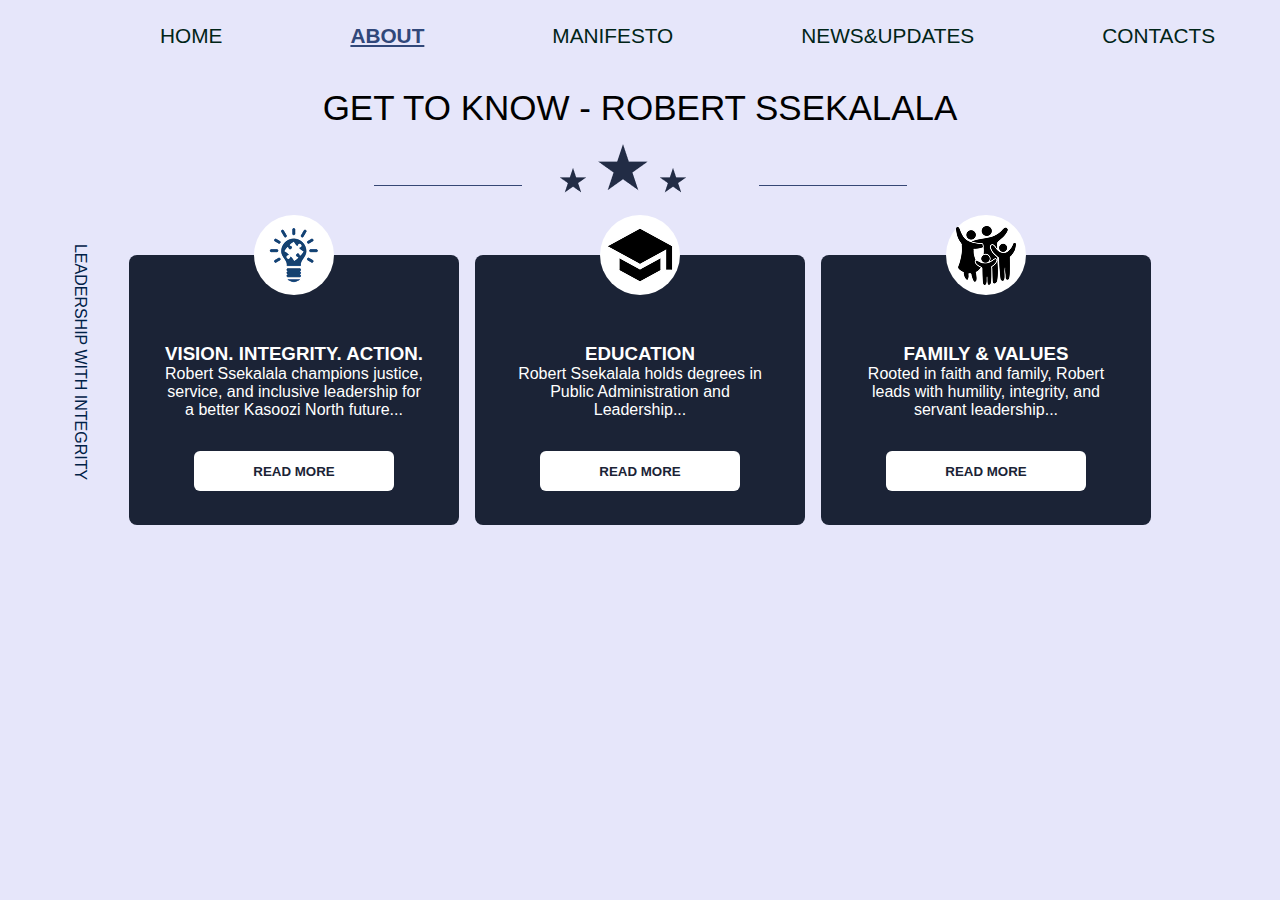
<file: about.html>
<!DOCTYPE html>
<html lang="en">
<head>
  <meta charset="UTF-8" />
  <meta name="viewport" content="width=device-width, initial-scale=1.0"/>
  <title>sekalalarobert.com/about</title>
  <link rel="stylesheet" href="style1.css" />
</head>
<body>
<!-- Naviagtion links in header -->
  <header>
    <nav>
      <div class="nav">
        <ul class="links">
          <li><a href="index.html">HOME</a></li>
          <li><a href="about.html" class="active">ABOUT</a></li><!--class active added to make about link standout-->
          <li><a href="Manifesto.html">MANIFESTO</a></li>
          <li><a href="news.html">NEWS&UPDATES</a></li>
          <li><a href="contacts.html">CONTACTS</a></li>
        </ul>
      </div>
    </nav>
  </header>
<!-- Body fieldset Section -->
  <section class="about-section" id="about">
    <!-- Division to nest heading and star images in "top" class -->
    <div class="top">
      <p style="font-size: 35px; margin-top: 10px;">GET TO KNOW - ROBERT SSEKALALA</p>
      <img src="Group 8.png" alt="Robert Ssekalala">
    </div>
<!-- Division with class "cards-wrapper" to nest the class "cards" which includes class "vertext" for 
 vertical text, and class "cards" which nests individual class "card" fieldset elements -->
    <div class="cards-wrapper">
      <div class="vertext">LEADERSHIP WITH INTEGRITY</div>
      <div class="cards">
<!-- Card1 - Vision fieldset -->
        <div class="card">
          <fieldset>
            <legend><img src="vision.png" alt="Vision"></legend>
            <h3>VISION. INTEGRITY. ACTION.</h3>
            <p class="text-preview">Robert Ssekalala champions justice, service, and inclusive leadership for a better Kasoozi North future...</p>
<!-- Button that diplays vision modal  -->
            <button class="readmore" data-fulltext="
      Robert Ssekalala champions justice, service, and inclusive leadership for a better Kasoozi North future.
      Vision:
      A united, empowered, and prosperous Kasozi North where every citizen has access to quality services, equal opportunity, and a voice in leadership.
      Mission:
      To be a servant leader who listens, acts, and transforms the lives of the people of Kasozi North through inclusive governance, sustainable development, and grassroots empowerment.

      Career Achievements & Community Work
      Public Service Experience:
      Over the past 12 years, Robert has worked in various roles within local government and NGOs, focusing on youth empowerment, education access, and rural development.

      Founder, Kasozi Uplift Foundation:
      Provides school fees for orphans, mentorship for youth, and small business support for women in rural areas.

      Health & Sanitation Projects:
      Led successful community initiatives to build boreholes, promote hygiene education, and improve maternal health services across five parishes.

      Youth Skills Development:
      Supported over 400 youth in Kasozi North to gain practical skills in carpentry, tailoring, and agriculture.
">READ MORE</button>
          </fieldset>
        </div>
<!-- card2 - education fieldset -->
        <div class="card">
          <fieldset>
            <legend><img src="edu.png" alt="Education"></legend>
            <h3>EDUCATION</h3>
            <p class="text-preview">Robert Ssekalala holds degrees in Public Administration and Leadership...</p>
            <button class="readmore" data-fulltext="
Robert Ssekalala holds a Bachelors Degree in Public Administration and Management from Makerere University.
He also pursued a Postgraduate Diploma in Leadership and Governance from Uganda Management Institute (UMI),
equipping him with the skills to serve effectively in public office.
">READ MORE</button>
          </fieldset>
        </div>
<!-- card3 - family fiedset -->
        <div class="card">
          <fieldset>
            <legend><img src="family.png" alt="Family"></legend>
            <h3>FAMILY & VALUES</h3>
            <p class="text-preview">Rooted in faith and family, Robert leads with humility, integrity, and servant leadership...</p>
            <button class="readmore" data-fulltext="
Born and raised in Kasozi North, Robert is a devoted husband and father of three.
He grew up in a humble family that instilled in him the values of honesty, hard work, respect for others,
and the belief that leadership is a duty to uplift—not a privilege for personal gain.

His Christian faith guides his decisions, and he believes in servant leadership rooted in love, unity, and truth.
">READ MORE</button>
          </fieldset>
        </div>

      </div><!--closes class "cards"-->
    </div><!--closes classs "class-wrapper"-->
  </section>

  <!-- Modal Html code-->
  <div id="modal" class="modal"><!--id for javascript, and class allows CSS decoration of entire modal object-->
    <div class="modal-content"><!--styles modal content-->
      <span class="close">&times;</span><!--for the close(x) button-->
      <p id="modal-text"></p><!--for modal text design-->
    </div>
  </div>

  <script src="aboutscript.js"></script>
</body>
</html>
</file>
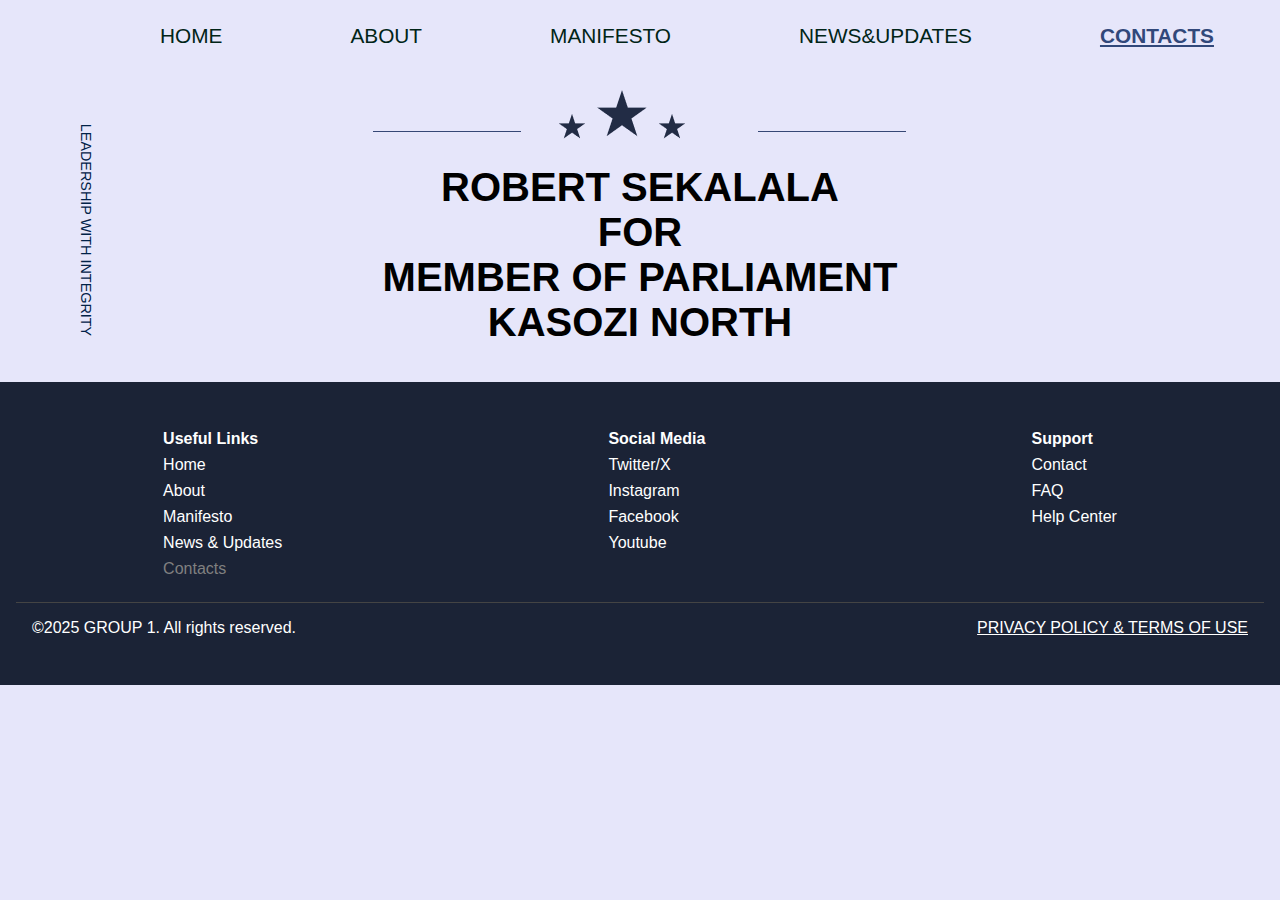
<file: contacts.html>
<!DOCTYPE html>
<html lang="en">
<head>
  <meta charset="UTF-8" />
  <meta name="viewport" content="width=device-width, initial-scale=1.0"/>
  <title>sekalalarobert.com/contacts</title>
  <link rel="stylesheet" href="style1.css" />
</head>
<body>
<!-- Naviagtion links in header -->
  <header>
    <nav>
      <div class="nav">
        <ul class="links">
          <li><a href="index.html">HOME</a></li>
          <li><a href="about.html">ABOUT</a></li>
          <li><a href="Manifesto.html">MANIFESTO</a></li>
          <li><a href="news.html">NEWS&UPDATES</a></li>
          <li><a href="contacts.html" class="active">CONTACTS</a></li><!--class active added to make contact link standout-->
        </ul>
      </div>
    </nav>
  </header>

<div class="c_content">
    <!-- Division to nest heading and star images in "top" class -->
    <div class="ctxt">
      <img src="Group 8.png" alt="Robert Ssekalala"><br>
      <p style="font-size: 40px; padding: 20px; font-weight: bolder;"><strong>ROBERT SEKALALA<br>FOR<br>MEMBER OF PARLIAMENT</strong><br>KASOZI NORTH</p>
    </div>
<!-- Division with class "vertext"-->
    <div class="verttext">
      LEADERSHIP WITH INTEGRITY
    </div>
</div>


<footer class="contact-footer">
  <div class="footer-content">
    <div class="footer-section">
      <h4 style="text-align:left;">Useful Links</h4>
    <ul style="list-style:none;">
      <li><a href="index.html">Home</a></li>
      <li><a href="About.html">About</a></li>
      <li><a href="Manifesto.html">Manifesto</a></li>
      <li><a href="news.html">News & Updates</a></li>
      <li><a href="contacts.html" class="active">Contacts</a></li>
   </ul>
  </div>
    <div class="footer-section">
      <h4>Social Media</h4>
      <ul style="list-style:none;">
        <li><a href="https://www.twitter.com/">Twitter/X</a></li>
        <li><a href="https://www.instagram.com" >Instagram</a></li>
        <li><a href="https://www.facebook.com" >Facebook</a></li>
        <li><a href="https://www.youtube.com" >Youtube</a></li>
      </ul>
    </div>
    <div class="footer-section">
      <h4>Support</h4>
      <ul style="list-style: none;">
        <li>
          <a href="#" id="contactid">Contact</a>
            <div class="contactModal" style="display: none;">
              <div class="ContactmodalContent">
                <span class="close">&times;</span>
                <p>
                  <b>Call:</b><br>+256 300 000 000<br>
                  <b>Text or Whatsapp:</b><br> +256 700 000000<br>
                  <b>Email:</b><br>
                  <a href="https://www.gmail.com" style="color: blue;">robertsekala##@outlook.com</a>
                </p>
              </div>
            </div>
        </li>
        <li><a href="#" onclick="alert('No Questions to display currently.')">FAQ</a></li>
        <li><a href="#" onclick="alert('Sorry, Help Center is Currently Unavailble. Please Try Again Later.')">Help Center</a></li>
      </ul>
    </div>
  </div>
   
  <div class="footer-bottom">
    <p>&copy;2025 GROUP 1. All rights reserved.</p>
    <a href="privacy.html" style="color: white;">PRIVACY POLICY & TERMS OF USE</a>
  </div>
</footer>

  <script src="contactScript.JS"></script>
</body>
</html>
</file>
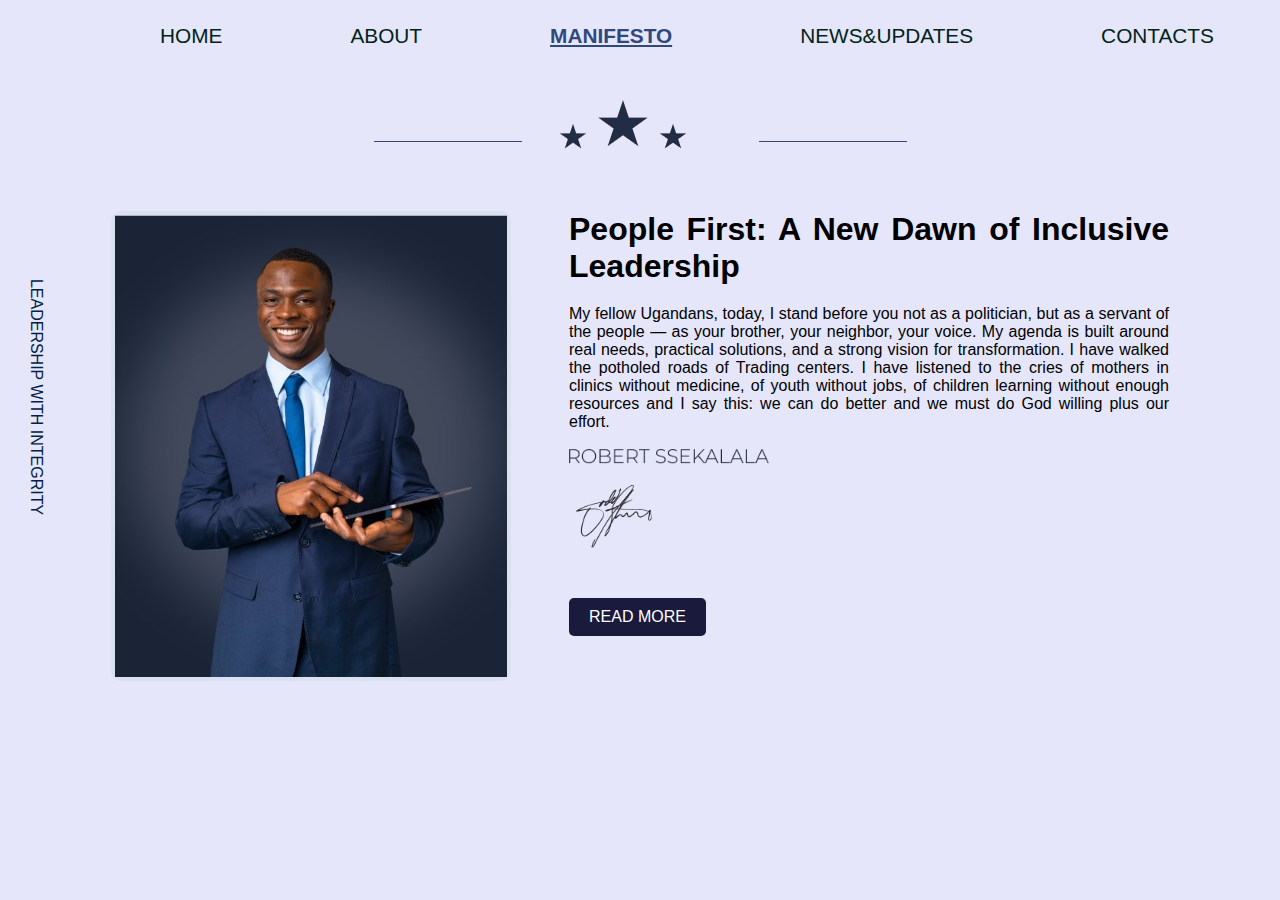
<file: Manifesto.html>
<!DOCTYPE html>
<html lang="en">
<head>
  <meta charset="UTF-8" />
  <meta name="viewport" content="width=device-width, initial-scale=1.0"/>
  <title>sekalalarobert.com/manifesto</title>
  <link rel="stylesheet" href="manifestoStyle.css" />
</head>
<body>
<!-- Naviagtion links in header -->
  <header>
    <nav>
      <div class="nav">
        <ul class="links">
          <li><a href="index.html">HOME</a></li>
          <li><a href="about.html">ABOUT</a></li><!--class active added to make about link standout-->
          <li><a href="Manifesto.html" class="active">MANIFESTO</a></li>
          <li><a href="news.html">NEWS&UPDATES</a></li>
          <li><a href="contacts.html">CONTACTS</a></li>
        </ul>
      </div>
    </nav>
  </header>

  <body>
            <img src="Group 8.png" style="display: block; margin: auto; padding: 20px;" alt="Stars">
            <div class="content">
              <div class="lftmd">
                <p class="vertext">LEADERSHIP WITH INTEGRITY</p>
                <img src="robert.jpg" style="width: 400px; height: 470px; margin-right: 10px;" alt="Robert Ssekalala">
              </div>
              <div class="ftxt">
                <h1>People First: A New Dawn of Inclusive Leadership</h1>
                  <p>
                    My fellow Ugandans, today, I stand before you not as a politician,
                    but as a servant of the people — as your brother, your neighbor, 
                    your voice. My agenda is built around real needs, practical solutions,
                    and a strong vision for transformation. I have walked the potholed 
                    roads of Trading centers. I have listened to the cries of mothers in 
                    clinics without medicine, of youth without jobs, of children learning 
                    without enough resources and I say this: we can do better and we must 
                    do God willing plus our effort.
                  </p><br>
                  <img src="name.png" style="width:200px; height:15px;"><br>
                  <img src="sign.png" style="width:90px; height: 70px"><br>
                  <p id="rtxt"></p>
                  <br><button id="rbtn">READ MORE</button>
              </div>
              </div>
                    <div class="extra" id="extra">
                        <p>I believe in a Uganda where every citizen young or old, 
                          rich or poor has the opportunity to live a healthy, 
                          educated, and empowered life. I come to you with a plan, 
                          practical, focused to improve on some of what we already
                           have. We have hospitals — but many lack medicine and 
                           equipment. We have schools — but some still lack teachers 
                           and materials. We have youth — skilled, brilliant, ready — 
                           but locked out of opportunity. Together, we can fix this. 
                           Together, we can rise.</p>
                        <h3 class="section-title">HEALTH FOR EVERYONE</h3>
                        <p>When our people are healthy, our nation is strong. Because
                           good health is not a privilege but rather a right then every 
                           member of the community is entitled to the following services
                            when given our power:</p>
                        <ul type="square">
                            <li>No mother should ever die while giving life.</li>
                            <li>No child should grow up without access to a doctor.</li>
                            <li>Under my leadership, we shall rebuild our health system 
                              from the ground up.</li>
                            <li>Recruit and train more health workers, especially in 
                              underserved areas.</li>
                            <li>Free maternal care for every expectant mother.</li>
                            <li>Upgrade and equip rural health centers with modern
                               facilities.</li>
                            <li>Expand vaccination programs and community health 
                              outreach.</li>
                            <li>Supply every health center with essential drugs and 
                              equipment.</li>
                            <li>Ensure regular supervision and accountability in public 
                              health units.</li>
                            <li>Increase funding for community health outreaches.</li>
                            <li>Improve pay and working conditions for health workers.</li>
                            <li>Introduce digital health systems for better patient 
                              tracking and transparency.</li>
                        </ul>
                        <h3 class="section-title">EDUCATION THAT EMPOWERS</h3>
                        <p>Education is the most powerful weapon we can use to change Uganda.
                           We will build a future where every child can dream — and achieve. 
                           I pledge:</p>
                        <ul type="square">
                            <li>Modern learning materials and digital tools in classrooms.</li>
                            <li>Better pay and training for our hardworking teachers to improve 
                              learning quality.</li>
                            <li>School feeding programs to support children from humble background 
                              communities.</li>
                            <li>Construction of more schools in remote areas.</li>
                            <li>Train and recruit more teachers, especially in rural areas.</li>
                            <li>Supply books, computers, and learning materials to existing
                               schools.</li>
                            <li>Repair old school buildings and build sanitation facilities.</li>
                            <li>Introduce solar power to schools that lack electricity.</li>
                            <li>Expand school lunch programs to keep children in class.</li>
                        </ul>
                        <p>Let’s give our children the tools to succeed in the schools that already 
                          exist.</p>
                        <h3 class="section-title">YOUTH: THE PILLARS OF OUR NATION</h3>
                        <p>Uganda is a young nation — not just in age, but in spirit. Our youth 
                          are innovative, bold, and ready to build. What they lack is opportunity
                           — and I’m here to open those doors. I commit to:</p>
                        <ul type="square">
                            <li>Startup interest-free loans and grants for youth-led businesses.</li>
                            <li>Vocational training centers across regions.</li>
                            <li>Jobs, internships, and ICT hubs in our community.</li>
                            <li>A National Youth Fund to turn ideas into impact.</li>
                            <li>Startup capital and grants for youth-led businesses.</li>
                            <li>Vocational training and ICT centers in our community.</li>
                            <li>Youth internship and job placement programs.</li>
                            <li>National Youth Fund to support innovation and entrepreneurship.</li>
                            <li>Promote sports, arts, and talent development.</li>
                            <li>Create local internships linked with existing government offices 
                              and businesses.</li>
                            <li>Upgrade existing youth centers into innovation and job training hubs.</li>
                            <li>Offer small grants for youth groups with business ideas.</li>
                            <li>Partner with private companies to provide digital skills training.</li>
                            <li>Launch a Youth Employment Portal that connects youth to local jobs
                               and gigs.</li>
                        </ul>
                        <p>With the above fulfilled to every young person: you are not the problem — 
                          you are the solution.</p>
                        <h3 class="section-title">FINAL WORD</h3>
                        <p>Fellow Ugandans, this election is not just about politics. It is about 
                          direction. Which will not continue with 
                            the same system that leaves many behind but rather improves what 
                            we already have and make it work for every citizen. I am not here to 
                            make promises I cannot keep. 
                            I am here to work with you to restore faith in what is already ours, 
                            and make it better. Let us rise together 
                            for a better, stronger Uganda. Vote <b>Robert Ssekalala</b>. Vote for 
                            improvement, not illusion.</p>
                    </div>
    <script>
        document.getElementById("rbtn").addEventListener("click", function() {
          var button = document.getElementById("rbtn");
          var extratxt = document.getElementById("extra");
          var paragraph = document.getElementById("rtxt");
          
          if (button.textContent === "READ MORE") {
            paragraph.innerHTML = extratxt.innerHTML;
            button.textContent = "READ LESS";
          } else {
            paragraph.innerHTML = "";
            button.textContent = "READ MORE";
          }
        });
    </script>
</body>
</html>
</file>
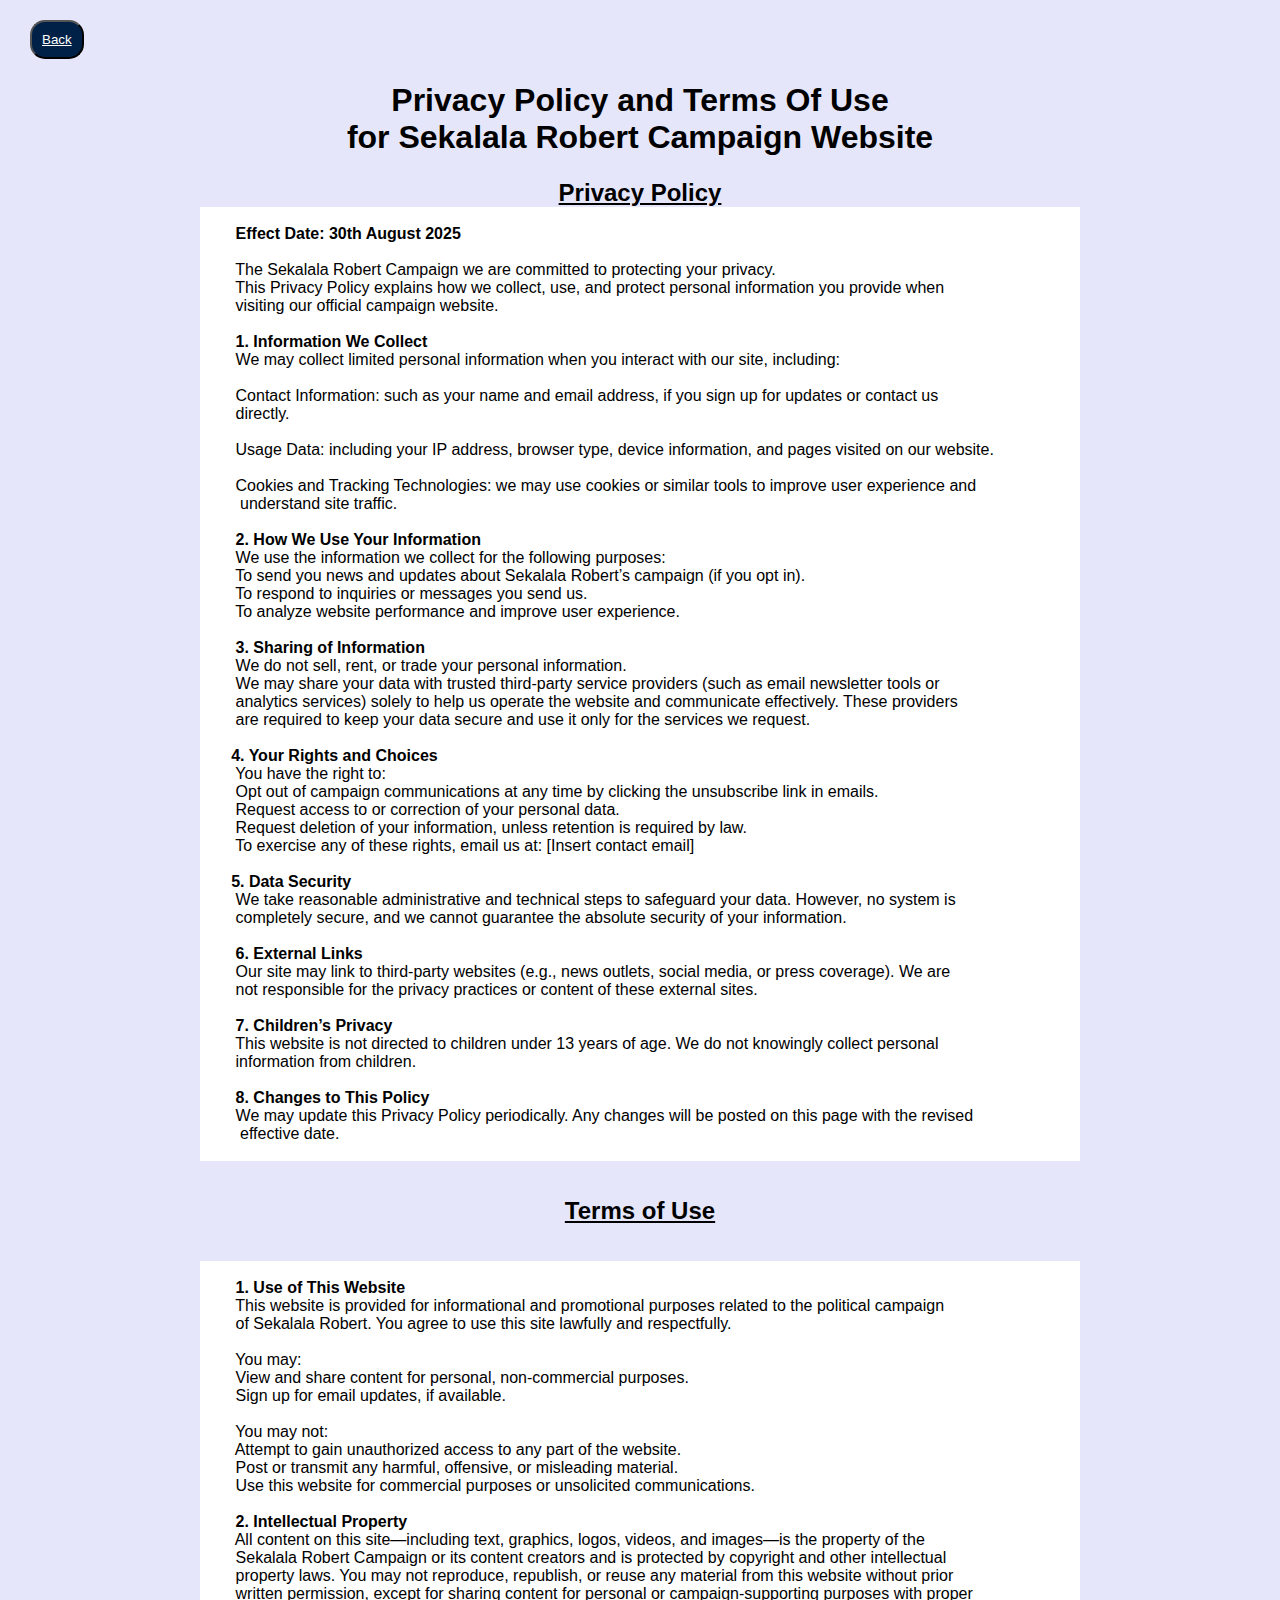
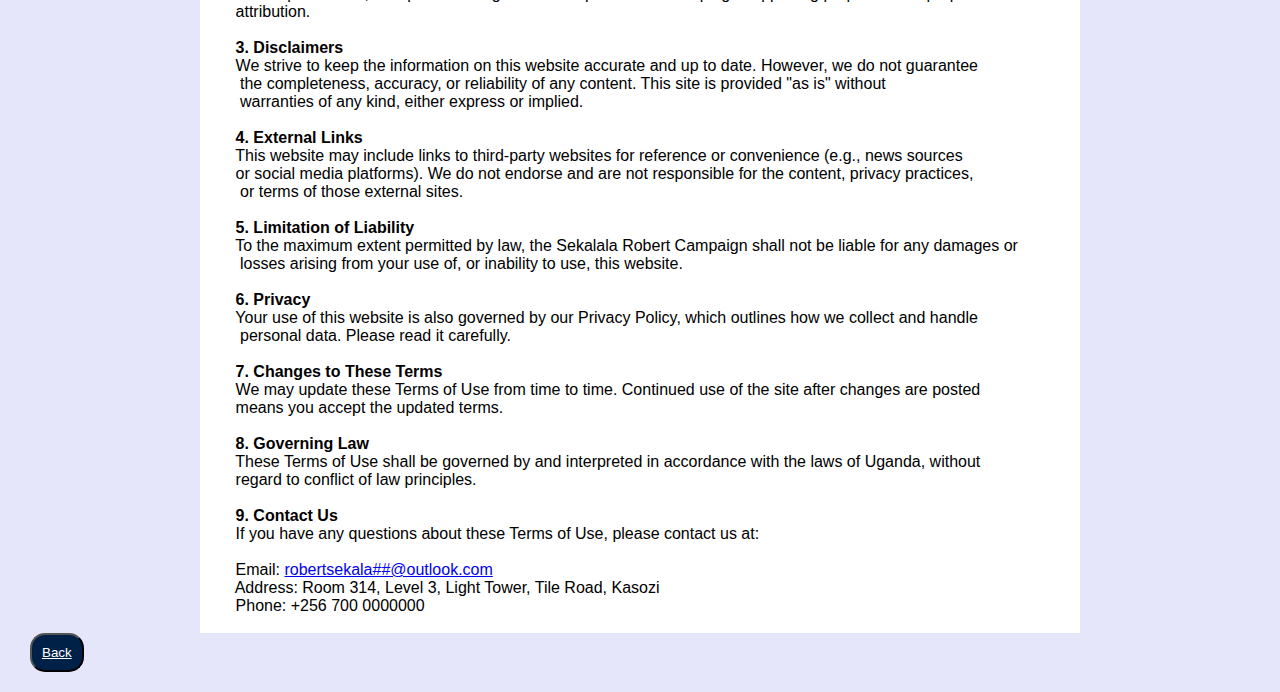
<file: privacy.html>
<!DOCTYPE html>
<html lang="en">
<head>
    <meta charset="UTF-8">
    <meta name="viewport" content="width=device-width, initial-scale=1.0">
    <title>sekalalarobert.com/PrivacyPolicy&TermsOfUse</title>
    <link rel="stylesheet" href="style1.css">
</head>
<body>
    <button style="border-radius: 15px; padding: 10px; margin-left: 30px; margin-top: 20px; background-color: #002147;">
        <a style="color: white;" href="contacts.html">Back</a>
    </button><br><br>
    <h1 style="text-align: center; padding: 5px;">Privacy Policy and Terms Of Use<br> for Sekalala Robert Campaign Website</h1><br>
    <h2 style="text-align: center; text-decoration: underline;">Privacy Policy</h2>
   <pre><p style="background-color: white; background-size: cover; text-align: left; margin-left: 200px; margin-right: 200px;">
        <b>Effect Date: 30th August 2025</b>

        The Sekalala Robert Campaign we are committed to protecting your privacy. 
        This Privacy Policy explains how we collect, use, and protect personal information you provide when 
        visiting our official campaign website.

        <b>1. Information We Collect</b>
        We may collect limited personal information when you interact with our site, including:

        Contact Information: such as your name and email address, if you sign up for updates or contact us 
        directly.

        Usage Data: including your IP address, browser type, device information, and pages visited on our website.

        Cookies and Tracking Technologies: we may use cookies or similar tools to improve user experience and
         understand site traffic.

        <b>2. How We Use Your Information</b>
        We use the information we collect for the following purposes:
        To send you news and updates about Sekalala Robert’s campaign (if you opt in).
        To respond to inquiries or messages you send us.
        To analyze website performance and improve user experience.

        <b>3. Sharing of Information</b>
        We do not sell, rent, or trade your personal information.
        We may share your data with trusted third-party service providers (such as email newsletter tools or 
        analytics services) solely to help us operate the website and communicate effectively. These providers 
        are required to keep your data secure and use it only for the services we request.

       <b>4. Your Rights and Choices</b>
        You have the right to:
        Opt out of campaign communications at any time by clicking the unsubscribe link in emails.
        Request access to or correction of your personal data.
        Request deletion of your information, unless retention is required by law.
        To exercise any of these rights, email us at: [Insert contact email]

       <b>5. Data Security</b>
        We take reasonable administrative and technical steps to safeguard your data. However, no system is 
        completely secure, and we cannot guarantee the absolute security of your information.

        <b>6. External Links</b>
        Our site may link to third-party websites (e.g., news outlets, social media, or press coverage). We are 
        not responsible for the privacy practices or content of these external sites.

        <b>7. Children’s Privacy</b>
        This website is not directed to children under 13 years of age. We do not knowingly collect personal 
        information from children.

        <b>8. Changes to This Policy</b>
        We may update this Privacy Policy periodically. Any changes will be posted on this page with the revised
         effective date.
    </p></pre>

<br><br>

    <h2 style="text-align: center; text-decoration: underline;">Terms of Use</h2><br>
   <pre> <p style="background-color: white; background-size: cover; text-align: left; margin-left: 200px; margin-right: 200px;">
        <b>1. Use of This Website</b>
        This website is provided for informational and promotional purposes related to the political campaign 
        of Sekalala Robert. You agree to use this site lawfully and respectfully.

        You may:
        View and share content for personal, non-commercial purposes.
        Sign up for email updates, if available.

        You may not:
        Attempt to gain unauthorized access to any part of the website.
        Post or transmit any harmful, offensive, or misleading material.
        Use this website for commercial purposes or unsolicited communications.

        <b>2. Intellectual Property</b>
        All content on this site—including text, graphics, logos, videos, and images—is the property of the 
        Sekalala Robert Campaign or its content creators and is protected by copyright and other intellectual 
        property laws. You may not reproduce, republish, or reuse any material from this website without prior 
        written permission, except for sharing content for personal or campaign-supporting purposes with proper 
        attribution.

        <b>3. Disclaimers</b>
        We strive to keep the information on this website accurate and up to date. However, we do not guarantee
         the completeness, accuracy, or reliability of any content. This site is provided "as is" without 
         warranties of any kind, either express or implied.

        <b>4. External Links</b>
        This website may include links to third-party websites for reference or convenience (e.g., news sources 
        or social media platforms). We do not endorse and are not responsible for the content, privacy practices,
         or terms of those external sites.

        <b>5. Limitation of Liability</b>
        To the maximum extent permitted by law, the Sekalala Robert Campaign shall not be liable for any damages or
         losses arising from your use of, or inability to use, this website.

        <b>6. Privacy</b>
        Your use of this website is also governed by our Privacy Policy, which outlines how we collect and handle
         personal data. Please read it carefully.

        <b>7. Changes to These Terms</b>
        We may update these Terms of Use from time to time. Continued use of the site after changes are posted 
        means you accept the updated terms.

        <b>8. Governing Law</b>
        These Terms of Use shall be governed by and interpreted in accordance with the laws of Uganda, without 
        regard to conflict of law principles.

        <b>9. Contact Us</b>
        If you have any questions about these Terms of Use, please contact us at:

        Email: <a href="https://www.gmail.com">robertsekala##@outlook.com</a> 
        Address: Room 314, Level 3, Light Tower, Tile Road, Kasozi
        Phone: +256 700 0000000
    </p></pre>
    <button style="border-radius: 15px; padding: 10px; margin-left: 30px; margin-bottom: 20px; background-color: #002147;">
        <a style="color: white;" href="contacts.html">Back</a>
    </button>

</body>
</html>
</file>
<file: style1.css>
/* === BASE RESET === */
* {
  font-family: Montserrat, sans-serif;
  box-sizing: border-box;
  margin: 0;
  padding: 0;
}

body {
  background-color: lavender;
  color: #000;
}

/* === NAVIGATION === */
.nav {
  display: flex;
  flex-direction: column;
  align-items: center;
  text-align: center;
  padding: 1rem;
}

@media (min-width: 768px) {
  .nav {
    flex-direction: row;
    justify-content: space-between;
    padding: 1.5rem 5%;
  }
}

.links {
  list-style: none;
  display: flex;
  flex-direction: column;
  gap: 8rem;
  margin-top: 1rem;
  margin-left: 6rem;
}

@media (min-width: 768px) {
  .links {
    flex-direction: row;
    margin-top: 0;
  }
}

.nav li {
  font-size: 1.3rem;
}

.nav a {
  text-decoration: none;
  color: #002417;
  transition: color 0.3s ease-in-out;
}

.nav a:hover,
.nav a.active {
  color: #31487A;
  font-weight: bold;
  text-decoration: underline;
}

/* === TOP IMAGE === */
.top {
  text-align: center;
  margin-top: 1rem;
}

.top img {
  margin-top: 1rem;
  max-width: 100%;
  height: auto;
}

/* === CARD SECTION === */
.cards-wrapper {
  display: flex;
  flex-direction: column;
  align-items: center;
  padding: 1rem 1rem;
  position: relative;
}

@media (min-width: 768px) {
  .cards-wrapper {
    flex-direction: row;
    justify-content: center;
    gap: 1rem;
  }
}

.vertext {
  position: absolute;
  transform: rotate(90deg);
  left: -3%;
  top: 45%;
  font-size: 1rem;
  color: #002147;
  white-space: nowrap;
  z-index: 1;
}

.cards {
  display: flex;
  flex-direction: column;
  gap: 1rem;
  align-items: center;
}

@media (min-width: 768px) {
  .cards {
    flex-direction: row;
  }
}

.card {
  text-align: center;
}

fieldset {
  background-color: #1B2336;
  color: #fff;
  width: 100%;
  max-width: 330px;
  min-height: 310px;
  padding: 2rem;
  border: none;
  border-radius: 8px;
}

.card legend {
  width: 80px;
  height: 80px;
  border-radius: 50%;
  background-color: #fff;
  margin: 0 auto 1rem;
  display: flex;
  align-items: center;
  justify-content: center;
}

.card button {
  height: 40px;
  width: 200px;
  font-weight: bold;
  margin-top: 2rem;
  border: none;
  border-radius: 6px;
  cursor: pointer;
  background-color: #fff;
  color: #1B2336;
}

.card button:hover {
  background-color: #ccc;
}

/* === MODAL === */
.modal {
  display: none;
  position: fixed;
  padding-top: 50px;
  left: 0;
  top: 0;
  width: 100%;
  height: 100%;
  overflow: auto;
  background-color: rgba(0, 0, 0, 0.7);
}

.modal-content {
  background-color: #CFE5FA;
  margin: 5% auto;
  padding: 2rem;
  border-radius: 10px;
  width: 90%;
  max-width: 600px;
  position: relative;
  color: #000;
}

#modal-text {
  white-space: pre-line;
}

.close {
  position: absolute;
  top: 10px;
  right: 20px;
  color: #002147;
  font-size: 28px;
  font-weight: bold;
  cursor: pointer;
}

.close:hover {
  color: red;
}

/* === CONTACT PAGE === */
.c_content {
  position: relative;
  display: flex;
  flex-direction: column;
  align-items: center;
  padding: 0.1rem 1rem;
  gap: 2rem;
}
    
@media (min-width: 768px) {
  .c_content {
    flex-direction: row;
    justify-content: center;
  }
}

.verttext {
  position: absolute;
  transform: rotate(90deg);
  left: -20px;
  top: 150px;
  font-size: 0.9rem;
  color: #002147;
  white-space: nowrap;
  z-index: 1;
}

.ctxt {
  text-align: center;
  padding: 1rem;
}

/* === FOOTER === */
.contact-footer {
  width: 100%;
  background-color: #1B2336;
  color: white;
  padding: 2rem 1rem;
  text-align: center;
}

.footer-content {
  display: flex;
  flex-direction: column;
  gap: 2rem;
}

@media (min-width: 768px) {
  .footer-content {
    flex-direction: row;
    justify-content: space-around;
  }
}

.footer-section {
  padding: 1rem;
  text-align: left;
}

.footer-section h4 {
  margin-bottom: 0.5rem;
}

.footer-section ul {
  list-style: none;
  padding: 0;
  margin: 0;
}

.footer-section li {
  margin-bottom: 0.5rem;
}

.footer-section a {
  color: white;
  text-decoration: none;
}

.footer-section a.active {
  color: gray;
}

.contactModal {
  background-color: #CFE5FA;
  border: 1px solid #ddd;
  padding: 1rem;
  z-index: 1;
}

.ContactmodalContent {
  color: #002147;
}

.footer-bottom {
  border-top: 1px solid #444;
  padding: 1rem;
  background-color: #1B2336;
  display: flex;
  flex-direction: column;
  gap: 0.5rem;
  align-items: center;
  color: white;
}

@media (min-width: 768px) {
  .footer-bottom {
    flex-direction: row;
    justify-content: space-between;
  }
}
</file>
<file: manifestoStyle.css>
/* === BASE RESET === */
/* Reset box model and font for all elements */
* {
  font-family: Montserrat, sans-serif;
  box-sizing: border-box;
  margin: 0;
  padding: 0;
}

body {
  background-color: lavender;
  color: #000;
}

/* === NAVIGATION === */
.nav {
  display: flex;
  flex-direction: column;
  align-items: center;
  text-align: center;
  padding: 1rem;
}

@media (min-width: 768px) {
  .nav {
    flex-direction: row;
    justify-content: space-between;
    padding: 1.5rem 5%;
  }
}

.links {
  list-style: none;
  display: flex;
  flex-direction: column;
  gap: 8rem;
  margin-top: 1rem;
  margin-left: 6rem;
}

@media (min-width: 768px) {
  .links {
    flex-direction: row;
    margin-top: 0;
  }
}

.nav li {
  font-size: 1.3rem;
}

.nav a {
  text-decoration: none;
  color: #002417;
  transition: color 0.3s ease-in-out;
}

.nav a:hover,
.nav a.active {
  color: #31487A;
  font-weight: bold;
  text-decoration: underline;
}


/* === MAIN CONTENT LAYOUT === */
/* Flex container for main content */
.content {
  display: flex;
  flex-direction: column;
  align-items: center;
  padding: 40px 10px;
  gap: 2rem;
}

@media (min-width: 900px) {
  .content {
    flex-direction: row;
    align-items: flex-start;
    justify-content: center;
    padding: 40px 0;
    gap: 3rem;
  }
}

/* Left media section (vertical text and image) */
.lftmd {
  display: flex;
  flex-direction: column;
  align-items: center;
  margin-bottom: 2rem;
  position: relative;
}

@media (min-width: 900px) {
  .lftmd {
    margin-left: 50px;
    margin-bottom: 0;
    align-items: flex-start;
  }
}

/* Vertical text styling */
.vertext {
  position: static;
  transform: none;
  font-size: 16px;
  color: hsl(212, 100%, 14%);
  white-space: nowrap;
  margin-top: -30%;
  margin-left: -35%;
  z-index: 1;
}

@media (min-width: 900px) {
  .vertext {
    position: absolute;
    left: -50px;
    top: 300px;
    transform: rotate(90deg);
    margin-bottom: 0;
  }
}

/* Candidate image styling */
.lftmd img {
  border-radius: 10px;
  width: 250px;
  height: auto;
  max-width: 100%;
}

@media (min-width: 900px) {
  .lftmd img {
    width: 350px;
    height: 430px;
  }
}

/* Manifesto text section */
.ftxt {
  margin-right: 0;
  max-width: 600px;
  text-align: justify; /* Justify text left */
}

@media (min-width: 900px) {
  .ftxt {
    margin-right: 50px;
  }
}

h1 {
  font-size: 2rem;
  margin-bottom: 20px;
}

.section-title {
  font-size: 1.3em;
  font-weight: bold;
  margin-top: 20px;
}

/* === EXTRA CONTENT (READ MORE) === */
.extra, #rtxt {
  text-align: justify; /* Justify revealed text left */
  max-width: 700px;
  margin: 0 auto;
  font-size: 1rem;
}

.extra {
  display: none;
}

/* === LISTS === */
ul[type="square"] {
  margin-left: 1.5rem;
  margin-bottom: 1rem;
  text-align: left;
}

li {
  margin-bottom: 0.5rem;
}

/* === BUTTONS === */
button {
  background-color: #1a1a3d;
  color: white;
  padding: 10px 20px;
  border: none;
  border-radius: 5px;
  cursor: pointer;
  font-size: 1rem;
  margin-top: 10px;
  transition: background 0.2s;
}

button:hover {
  background-color: #2e2e5a;
}

/* === IMAGES === */
img {
  max-width: 100%;
  height: auto;
  display: block;
}

/* === RESPONSIVE TWEAKS FOR SMALL SCREENS === */
@media (max-width: 600px) {
  h1 {
    font-size: 1.2rem;
  }
  .section-title {
    font-size: 1.1em;
  }
  .lftmd img {
    width: 180px;
    height: auto;
  }
  .ftxt, .extra, #rtxt {
    font-size: 0.95rem;
    padding: 0 5px;
  }
}
</file>
